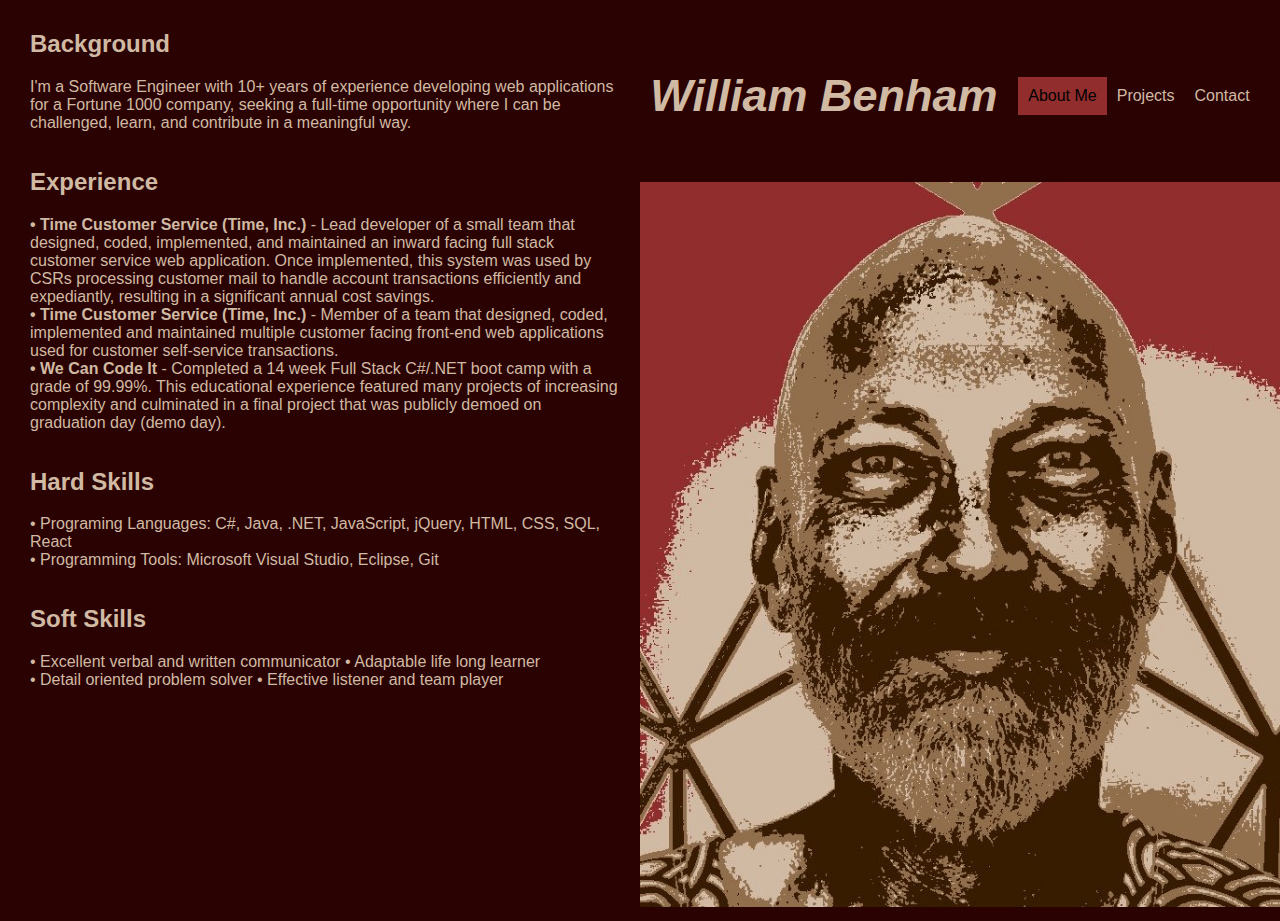
<file: index.html>
<!DOCTYPE html>

<html>

<head>
  <title>William Benham Portfolio</title>

  <!-- Importing Google Fonts -->
  <style>
    @import url('https://fonts.googleapis.com/css2?family=Great+Vibes&family=Poppins&display=swap');
  </style>

  <!-- Bootstrap CSS -->
  <link href="https://cdn.jsdelivr.net/npm/bootstrap@5.0.2/dist/css/bootstrap.min.css" rel="stylesheet"
    integrity="sha384-EVSTQN3/azprG1Anm3QDgpJLIm9Nao0Yz1ztcQTwFspd3yD65VohhpuuCOmLASjC" crossorigin="anonymous">
  <script src="https://cdn.jsdelivr.net/npm/bootstrap@5.0.2/dist/js/bootstrap.bundle.min.js"
    integrity="sha384-MrcW6ZMFYlzcLA8Nl+NtUVF0sA7MsXsP1UyJoMp4YLEuNSfAP+JcXn/tWtIaxVXM"
    crossorigin="anonymous"></script>

  <!-- Stylesheet -->
  <link rel="stylesheet" href="portfolio.css">

  <!-- Javascript for tabbing -->
  <script src="script.js" defer></script>

</head>

<body>

  <body>

    <div class="wrapper">
      <!-- Used to make the two sections: picture and text-->
      <section class="text-section">
        <!-- Text Section -->
        <div class="tab-content">
          <nav class="hidden">
            <!-- Nav Bar -->
            <div class="title">
              <a href="https://www.linkedin.com/in/william-benham-505nm/">
                <h4>William Benham</h4>
              </a>
              <ul class="tabs">
                <li data-tab-target="#about" class="active tab">About Me</li>
                <li data-tab-target="#projects" class="tab">Projects</li>
                <li data-tab-target="#contact" class="tab">Contact</li>
            </div>

          </nav>

          <!-- About me Content -->
          <div id="about" data-tab-content class="active">
            <div class="grid">
              <section class="grid-box 1">
                <h2>Background</h2>
                I'm a Software Engineer with 10+ years of experience developing web applications for a Fortune 1000
                company, seeking a
                full-time opportunity where I can be challenged, learn, and contribute in a meaningful way. </p>
              </section>
              <section class="grid-box 2">
                <h2>Experience</h2>
                <b>• Time Customer Service (Time, Inc.)</b> - Lead developer of a small team
                that designed, coded, implemented, and maintained an inward facing
                full stack customer service web application. Once implemented, this system was used by CSRs processing
                customer mail to handle account
                transactions efficiently and expediantly, resulting in a significant annual cost savings. <br>
                <b>• Time Customer Service (Time, Inc.)</b> - Member of a team that designed, coded, implemented and
                maintained multiple customer facing front-end
                web applications used for customer self-service transactions.<br>
                <b>• We Can Code It</b> - Completed a 14 week Full Stack C#/.NET boot camp with a grade of 99.99%. This
                educational experience featured many projects
                of increasing complexity and culminated in a final project that was publicly demoed on graduation day
                (demo day).</p>
              </section>
              <section class="grid-box 3">
                <h2>Hard Skills</h2>
                • Programing Languages: C#, Java, .NET, JavaScript, jQuery, HTML, CSS, SQL, React <br>
                • Programming Tools: Microsoft Visual Studio, Eclipse, Git</p>
              </section>
              <section class="grid-box 4">
                <h2>Soft Skills</h2>
                • Excellent verbal and written communicator • Adaptable life long learner<br>
                • Detail oriented problem solver • Effective listener and team player
              </section>
            </div>
          </div>

          <!-- Projects Content -->
          <div id="projects" data-tab-content>
            <div class="grid">
              <!-- Projects Content -->
              <section class="grid-box 5">
                <h2>Projects</h2>
                <a href="https://github.com/benhamw?tab=repositories">
                  <h5>C#/.NET Programming<h5>
                </a>
                C#/.NET projects such as Virtual Pet, Basketball Team/Player, Collectible Fishing Rod Catalog as EF Razor
                app, EF MVC app, and EF API/MVC Client app.
              </section>
              <section class="grid-box 6">
                <a href="https://github.com/benhamw/benhamw.github.io">
                  <h5>Personal Portfolio<h5>
                </a>
                This is what you're currently looking at! A clean portfolio website designed for any screen mode using
                HTML, CSS, and JavaScript
              </section>
              <section class="grid-box 7">
                <a href="https://github.com/benhamw/FlyrodWebAppMVC">
                  <h5>Collectible Fishing Rod Catalog application<h5>
                </a>
                Full featured application to to collect, store, access, and maintain information about collectible
                fishing tackle.
              </section>
            </div>
          </div>

          <!-- Contact Content -->
          <div id="contact" data-tab-content>
            <!-- Contact Content -->
            <h2>Contact Information</h2>
            <h5>Find me on <a href="https://www.linkedin.com/in/william-benham-505nm/">LinkedIn</a> <br>
              Email me at <a href="mailto: william.benham505@gmail">william.benham505@gmail.com</a> <br>
              My GitHub page is <a href="https://github.com/benhamw">github.com/benhamw</a> <br><br>
              Thanks for visiting and have a decidedly above average day!
            </h5>
          </div>

        </div>

      </section>

      <aside class="image-section">
        <!-- Image Section -->
        <nav>
          <!-- Nav Bar -->
          <div class="title">
            <a href="https://www.linkedin.com/in/william-benham-3606951ab/">
              <h4>William Benham</h4>
            </a>
          </div>
          <ul class="tabs">
            <li data-tab-target="#about" class="active tab">About Me</li>
            <li data-tab-target="#projects" class="tab">Projects</li>
            <li data-tab-target="#contact" class="tab">Contact</li>
          </ul>
        </nav>
        <img src="billposter.jpg" width="670px">
      </aside>

    </div>
  </body>
</body>

</html>

<!DOCTYPE html>
<html lang="en">
<meta charset=UTF-8>
<meta name="viewport" content="width=device-width, initial-scale=1">
</file>
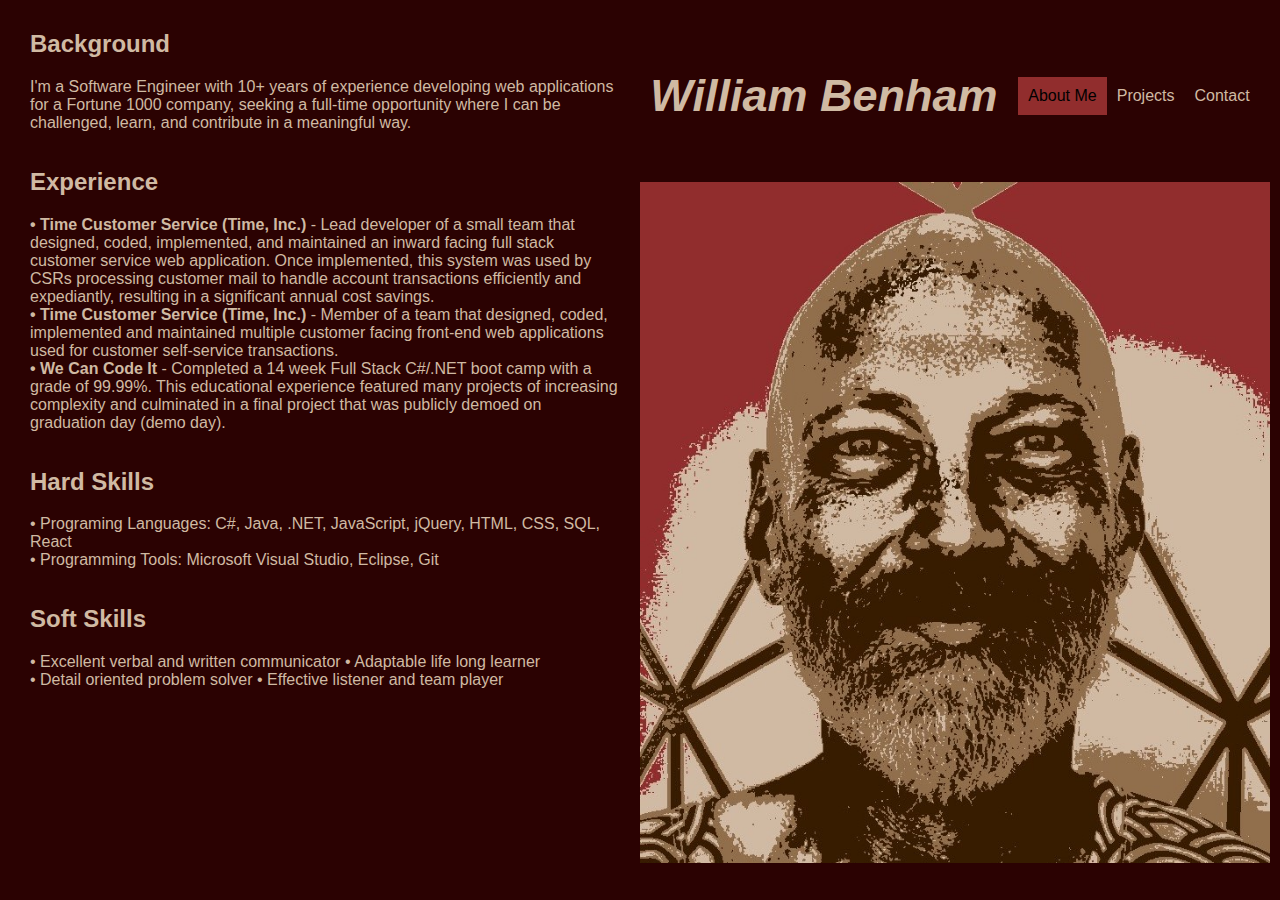
<file: portfolio.html>
<!DOCTYPE html>

<html>

<head>
  <title>William Benham Portfolio</title>

  <!-- Importing Google Fonts -->
  <style>
    @import url('https://fonts.googleapis.com/css2?family=Great+Vibes&family=Poppins&display=swap');
  </style>

  <!-- Bootstrap CSS -->
  <link href="https://cdn.jsdelivr.net/npm/bootstrap@5.0.2/dist/css/bootstrap.min.css" rel="stylesheet"
    integrity="sha384-EVSTQN3/azprG1Anm3QDgpJLIm9Nao0Yz1ztcQTwFspd3yD65VohhpuuCOmLASjC" crossorigin="anonymous">
  <script src="https://cdn.jsdelivr.net/npm/bootstrap@5.0.2/dist/js/bootstrap.bundle.min.js"
    integrity="sha384-MrcW6ZMFYlzcLA8Nl+NtUVF0sA7MsXsP1UyJoMp4YLEuNSfAP+JcXn/tWtIaxVXM"
    crossorigin="anonymous"></script>

  <!-- Stylesheet -->
  <link rel="stylesheet" href="portfolio.css">

  <!-- Javascript for tabbing -->
  <script src="script.js" defer></script>

</head>

<body>

  <body>

    <div class="wrapper">
      <!-- Used to make the two sections: picture and text-->
      <section class="text-section">
        <!-- Text Section -->
        <div class="tab-content">
          <nav class="hidden">
            <!-- Nav Bar -->
            <div class="title">
              <a href="https://www.linkedin.com/in/william-benham-505nm/">
                <h4>William Benham</h4>
              </a>
              <ul class="tabs">
                <li data-tab-target="#about" class="active tab">About Me</li>
                <li data-tab-target="#projects" class="tab">Projects</li>
                <li data-tab-target="#contact" class="tab">Contact</li>
            </div>

          </nav>

          <!-- About me Content -->
          <div id="about" data-tab-content class="active">
            <div class="grid">
              <section class="grid-box 1">
                <h2>Background</h2>
                I'm a Software Engineer with 10+ years of experience developing web applications for a Fortune 1000
                company, seeking a
                full-time opportunity where I can be challenged, learn, and contribute in a meaningful way. </p>
              </section>
              <section class="grid-box 2">
                <h2>Experience</h2>
                <b>• Time Customer Service (Time, Inc.)</b> - Lead developer of a small team
                that designed, coded, implemented, and maintained an inward facing
                full stack customer service web application. Once implemented, this system was used by CSRs processing
                customer mail to handle account
                transactions efficiently and expediantly, resulting in a significant annual cost savings. <br>
                <b>• Time Customer Service (Time, Inc.)</b> - Member of a team that designed, coded, implemented and
                maintained multiple customer facing front-end
                web applications used for customer self-service transactions.<br>
                <b>• We Can Code It</b> - Completed a 14 week Full Stack C#/.NET boot camp with a grade of 99.99%. This
                educational experience featured many projects
                of increasing complexity and culminated in a final project that was publicly demoed on graduation day
                (demo day).</p>
              </section>
              <section class="grid-box 3">
                <h2>Hard Skills</h2>
                • Programing Languages: C#, Java, .NET, JavaScript, jQuery, HTML, CSS, SQL, React <br>
                • Programming Tools: Microsoft Visual Studio, Eclipse, Git</p>
              </section>
              <section class="grid-box 4">
                <h2>Soft Skills</h2>
                • Excellent verbal and written communicator • Adaptable life long learner<br>
                • Detail oriented problem solver • Effective listener and team player
              </section>
            </div>
          </div>

          <!-- Projects Content -->
          <div id="projects" data-tab-content>
            <div class="grid">
              <!-- Projects Content -->
              <section class="grid-box 5">
                <h2>Projects</h2>
                <a href="https://github.com/benhamw?tab=repositories">
                  <h5>C#/.NET Programming<h5>
                </a>
                C#/.NET projects such as Virtual Pet, Basketball Team/Player, Collectible Fishing Rod Catalog as EF Razor
                app, EF MVC app, and EF API/MVC Client app.
              </section>
              <section class="grid-box 6">
                <a href="https://github.com/benhamw/benhamw.github.io">
                  <h5>Personal Portfolio<h5>
                </a>
                This is what you're currently looking at! A clean portfolio website designed for any screen mode using
                HTML, CSS, and JavaScript
              </section>
              <section class="grid-box 7">
                <a href="https://github.com/benhamw/FlyrodWebAppMVC">
                  <h5>Collectible Fishing Rod Catalog application<h5>
                </a>
                Full featured application to to collect, store, access, and maintain information about collectible
                fishing tackle.
              </section>
            </div>
          </div>

          <!-- Contact Content -->
          <div id="contact" data-tab-content>
            <!-- Contact Content -->
            <h2>Contact Information</h2>
            <h5>Find me on <a href="https://www.linkedin.com/in/william-benham-505nm/">LinkedIn</a> <br>
              Email me at <a href="mailto: william.benham505@gmail">william.benham505@gmail.com</a> <br>
              My GitHub page is <a href="https://github.com/benhamw">github.com/benhamw</a> <br><br>
              Thanks for visiting and have a decidedly above average day!
            </h5>
          </div>

        </div>

      </section>

      <aside class="image-section">
        <!-- Image Section -->
        <nav>
          <!-- Nav Bar -->
          <div class="title">
            <a href="https://www.linkedin.com/in/william-benham-3606951ab/">
              <h4>William Benham</h4>
            </a>
          </div>
          <ul class="tabs">
            <li data-tab-target="#about" class="active tab">About Me</li>
            <li data-tab-target="#projects" class="tab">Projects</li>
            <li data-tab-target="#contact" class="tab">Contact</li>
          </ul>
        </nav>
        <img src="billposter.jpg" width="630px">
      </aside>

    </div>
  </body>
</body>

</html>

<!DOCTYPE html>
<html lang="en">
<meta charset=UTF-8>
<meta name="viewport" content="width=device-width, initial-scale=1">
</file>
<file: portfolio.css>
/* Body Styling */

body {
    color: white;
    background-color: #2b0202;
    padding: 0px;
    margin:0px;
    box-sizing: border-box;
    font-family: sans-serif;
  }
  
  /* Nav Bar Styling, Note: Flexboxes are OP! */
  
  h4 {
    font-family: sans-serif;
    font-style: italic;
    font-size: 45px;
    color: #D0BAA3;
  }

  nav {
    display: flex;
    justify-content: space-around;
    align-items: center;
    max-height: 8wh;
    background-color: #2b0202;
    color:#D0BAA3;
  }
  
  .nav-links {
    list-style: none;
    display: flex;
    align-items: center;
    justify-content: space-around;
    width: 50%;
    font-weight: bold;
  }
  
  
  /* Wrapper for Two Sections */
  .wrapper {
    display: flex;
  }
  
  section.text-section {
    width: 50%;
    background-color: #2b0202;
    color:#D0BAA3;
  }
  
  aside.image-section {
    width: 50%;
    background: #2b0202;
  }
  
  /* Tabbing */
  
  [data-tab-content] {
    display: none;
  }
  
  .active[data-tab-content] {
    display: block;
  }
  
  body {
    padding: 5px;
    margin: 5px;
  }
  
  .tabs {
    display: flex;
    justify-content: space-around;
    list-style-type: none;
    margin: 0;
    padding: 0;
  }

  .tab {
    cursor: pointer;
    padding: 10px;
  }
  
  .tab.active {
    background-color: #912D2D;
    color: black;
  }

  .tab:hover {
    background-color: #912D2D;
    color: black;
  }

  .tab-content {
    margin-left: 20px;
    margin-right: 20px;
  }

  .hidden {
    display: none;
  }

  .grid {
    display: grid;
  }

  .grid-box {
    background-color: #2b0202;
    color: #D0BAA3;
  }
  
  
  /* Styling Links to Look Cool */
  
  a:link {
    color: #916F4C;
    background-color: transparent;
    text-decoration: none;
  }
  
  a:visited {
    color: #912D2D;
    background-color: transparent;
    text-decoration: none;
  }
  
  a:hover {
    color: #916F4C;
    background-color: transparent;
    text-decoration: underline;
  }
  
  a:active {
    color: #912D2D;
    background-color: transparent;
    text-decoration: underline;
  }
  
  /* Phone Screen Set Up */
  
  @media screen and (max-width:1000px){
    section.text-section {
      width: 100%;
    }
    nav.hidden {
      display: initial;

    }
    aside.image-section {
     display: none;
    }
    h4 {
     font-size: 25px;
     text-align:center;
    }
    .tab {
      font-size: 14px;
     }
  }
</file>
